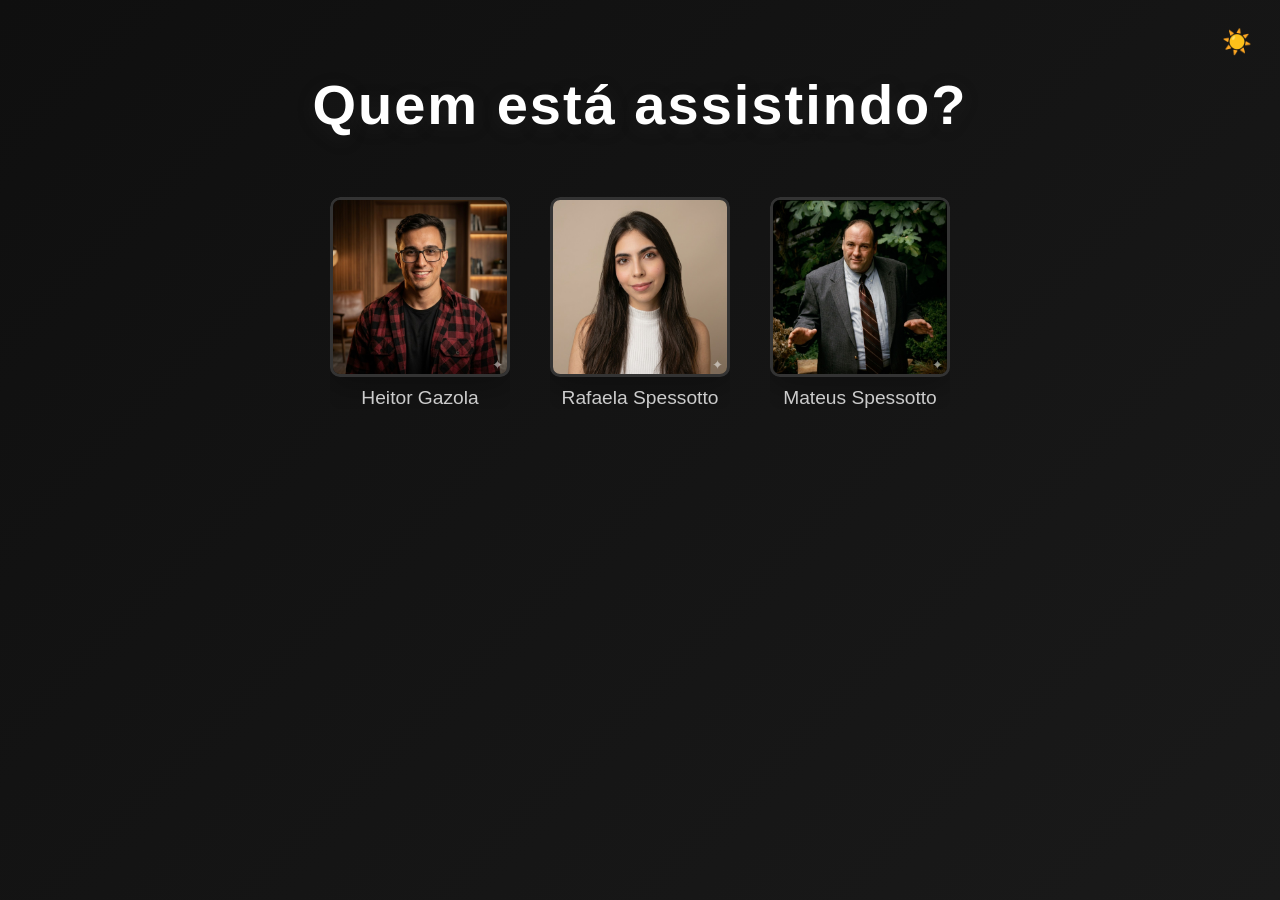
<file: index.html>
<!DOCTYPE html>
<html lang="pt-br">
<head>
    <meta charset="UTF-8">
    <meta name="viewport" content="width=device-width, initial-scale=1.0">
    <title>Netflix - Quem está assistindo?</title>
    <link rel="preconnect" href="https://fonts.googleapis.com">
    <link rel="preconnect" href="https://fonts.gstatic.com" crossorigin>
    <link href="https://fonts.googleapis.com/css2?family=Roboto:wght@400;700&display=swap" rel="stylesheet">
    <link rel="stylesheet" href="style.css">
</head>
<body>
    <main>
        <header>
            <button id="themeToggle" class="theme-toggle" aria-label="Alternar tema">
                <span class="theme-icon">🌙</span>
            </button>
            <h1>Quem está assistindo?</h1>
        </header>

        <section class="profiles"> 
            <ul>
                <li class="profile">
                    <a href="catalogo/catalogo.html?perfil=Heitor%20Gazola&foto=assets/perfil1.jpg" class="perfil">
                        <article>
                            <figure>
                                <img src="assets/perfil1.jpg" alt="Foto de perfil de um homem jovem sorridente, usando óculos de armação preta e camisa xadrez vermelha em um escritório aconchegante.">
                                <figcaption>Heitor Gazola </figcaption>
                            </figure>
                        </article>
                    </a>
                </li>

                <li class="profile">
                    <a href="catalogo/catalogo.html?perfil=Rafaela%20Spessotto&foto=assets/perfil2.jpg" class="perfil">
                        <article>
                            <figure>
                                <img src="assets/perfil2.jpg" alt="Foto de perfil de uma mulher jovem com cabelos longos escuros, usando blusa branca de gola alta contra um fundo bege.">
                                <figcaption>Rafaela Spessotto</figcaption>
                            </figure>
                        </article>
                    </a>
                </li>

                <li class="profile">
                    <a href="catalogo/catalogo.html?perfil=Mateus%20Spessotto&foto=assets/perfil3.jpeg" class="perfil">
                        <article>
                            <figure>
                                <img src="assets/perfil3.jpeg" alt="Foto de perfil de um homem jovem com cabelo curto e barba, usando camiseta cinza contra um fundo azul claro.">
                                <figcaption>Mateus Spessotto</figcaption>
                            </figure>
                        </article>
                    </a>
                </li>
            </ul>
        </section>








        </div>
















    </main>
    <script src="script.js"></script>
</body>
</html>
</file>
<file: style.css>
* {
    /* Remove espaçamento padrão dos elementos */
    margin: 0;
    /* Remove espaçamento interno padrão dos elementos */
    padding: 0;
    /* Inclui padding e border na largura total do elemento */
    box-sizing: border-box;
}

/* Variáveis CSS para Tema Escuro */
html[data-theme="dark"] {
    /* Cor de fundo escuro */
    --bg-primary: #0f0f0f;
    --bg-secondary: #1a1a1a;
    /* Cores do texto */
    --text-primary: #ffffff;
    --text-secondary: #cccccc;
    /* Cores das bordas */
    --border-color: #333333;
    --border-hover: #ffffff22;
}

/* Variáveis CSS para Tema Claro */
html[data-theme="light"] {
    /* Cor de fundo claro */
    --bg-primary: #f5f5f5;
    --bg-secondary: #ffffff;
    /* Cores do texto */
    --text-primary: #1a1a1a;
    --text-secondary: #555555;
    /* Cores das bordas */
    --border-color: #e0e0e0;
    --border-hover: #1a1a1a22;
}

body {
    /* Define a fonte padrão do site */
    font-family: 'Segoe UI', Tahoma, Geneva, Verdana, sans-serif;
    /* Cria um gradiente de fundo usando variáveis */
    background: linear-gradient(135deg, var(--bg-primary) 0%, var(--bg-secondary) 100%);
    /* Define a cor do texto usando variável */
    color: var(--text-primary);
    /* Garante que o body ocupe toda a altura da janela */
    min-height: 100vh;
    /* Transição suave entre temas */
    transition: background 0.3s ease, color 0.3s ease;
}

main {
    margin-top: 5rem;
    /* Espaçamento interno do topo e da lateral */
    padding: 40px 20px;
    /* Limita a largura máxima para melhorar a leitura */
    max-width: 1200px;
    /* Centraliza o elemento (margin auto nas laterais) */
    margin: 0 auto;
}

/* Header */
header {            
    margin-top: 2rem;
    /* Centraliza o conteúdo horizontalmente */
    text-align: center;
    /* Espaço abaixo do header */
    margin-bottom: 60px;
    /* Posição relativa para o botão absoluto */
    position: relative;
}

/* Botão de Alternância de Tema */
.theme-toggle {
    /* Remove estilo padrão do botão */
    background: none;
    border: none;
    /* Cursor de pointer */
    cursor: pointer;
    /* Tamanho do botão */
    font-size: 1.5rem;
    /* Padding para maior área clicável */
    padding: 8px;
    /* Posição fixa no canto superior direito da tela */
    position: fixed;
    top: 20px;
    right: 20px;
    /* Z-index para ficar acima de outros elementos */
    z-index: 1000;
    /* Transição suave */
    transition: transform 0.3s ease;
}

.theme-toggle:hover {
    /* Rotaciona o ícone ao passar o mouse */
    transform: rotate(20deg) scale(1.1);
}

header h1 {
    /* Define o tamanho da fonte | 1rem = 16px, então 3.5rem = 56px */
    font-size: 3.5rem;
    /* Define o peso/espessura da fonte (700 = negrito) */
    font-weight: 700;
    /* Aumenta o espaço entre as letras */
    letter-spacing: 2px;
    /* Adiciona uma sombra ao texto com cor avermelhada */
    text-shadow: 0 4px 20px rgba(79, 77, 77, 0.158);
    /* Define a cor do texto usando variável */
    color: var(--text-primary);
    /* Espaço abaixo do título */
    margin-bottom: 20px;
    /* Transição suave entre temas */
    transition: color 0.3s ease;
}

/* Profiles Section */
.profiles {
    /* Contexto para os itens internos */
    margin-top: 50px;
}

.profiles ul {
    /* Remove o estilo padrão da lista */
    list-style: none;
    /* Habilita o layout em grid (tabela flexível) */
    display: grid;
    /* Cria colunas que se adaptam responsivamente, com tamanho fixo para manter juntos */
    grid-template-columns: repeat(auto-fit, minmax(200px, 200px));
    /* Espaço reduzido entre os itens do grid para deixá-los mais próximos */
    gap: 20px;
    /* Centraliza os itens dentro do grid */
    justify-items: center;
    /* Centraliza todo o grid na horizontalmente */
    justify-content: center;
}

/* Profile Card */
.profile {
    /* Muda o cursor para mão ao passar sobre o elemento */
    cursor: pointer;
    /* Suaviza todas as mudanças de propriedade em 0.3s */
    transition: all 0.3s cubic-bezier(0.25, 0.46, 0.45, 0.94);
    /* Centraliza o conteúdo horizontalmente */
    text-align: center;
}

/* Link do Perfil */
.perfil {
    /* Remove o sublinhado padrão dos links */
    text-decoration: none;
    /* Define a cor do link como herança (usa a cor padrão) */
    color: inherit;
}

.profile:hover {
    /* Aumenta o tamanho do elemento em 5% ao passar o mouse */
    transform: scale(1.05);
}

.profile figure {
    /* Remove a margem padrão da tag figure */
    margin: 0;
    /* Posiciona o elemento de forma relativa para contexto */
    position: relative;
    /* Esconde o conteúdo que ultrapassa o limite do elemento */
    overflow: hidden;
    /* Arredonda os cantos do elemento */
    border-radius: 10px;
}

.profile img {
    /* Define a largura da imagem */
    width: 180px;
    /* Define a altura da imagem */
    height: 180px;
    /* Faz a imagem preencher o espaço mantendo a proporção */
    object-fit: cover;
    /* Exibe o elemento como bloco (remove espaços em branco) */
    display: block;
    /* Arredonda os cantos da imagem */
    border-radius: 10px;
    /* Adiciona uma borda usando variável */
    border: 3px solid var(--border-color);
    /* Suaviza as mudanças ao passar o mouse */
    transition: all 0.4s ease;
    /* Adiciona sombra ao redor da imagem */
    box-shadow: 0 8px 32px rgba(0, 0, 0, 0.3);
}

.profile:hover img {
    /* Muda a cor da borda usando variável ao passar o mouse */
    border-color: var(--border-hover);
    /* Aumenta o brilho da imagem em 10% */
    filter: brightness(1.1);
}

figcaption {
    /* Espaço acima do texto da legenda */
    margin-top: 10px;
    /* Define o tamanho da fonte da legenda */
    font-size: 1.2rem;
    /* Define a cor da legenda usando variável */
    color: var(--text-secondary);
    /* Transição suave entre temas */
    transition: color 0.3s ease;
}

/* Responsividade para tablets (768px ou menos) */
@media (max-width: 768px) {
    main {
        /* Reduz o margin-top para tablets */
        margin-top: 5rem;
    }
    /* Reduz o tamanho do título para telas menores */
    header h1 {
        font-size: 2.5rem;
    }

    /* Ajusta as colunas para telas menores */
    .profiles ul {
        grid-template-columns: repeat(auto-fit, minmax(150px, 1fr));
        gap: 15px;
    }

    /* Reduz o tamanho das imagens */
    .profile img {
        width: 150px;
        height: 150px;
    }

    /* Reduz o padding para screens menores */
    main {
        padding: 30px 15px;
    }
}

/* Responsividade para celulares (480px ou menos) */
@media (max-width: 480px) {

    main {
        /* Reduz o padding para celulares */
        margin-top: 5rem;
    }


    /* Reduz ainda mais o tamanho do título para celulares */
    header h1 {
        font-size: 2rem;
    }

    /* Ajusta as colunas para celulares */
    .profiles ul {
        grid-template-columns: repeat(auto-fit, minmax(120px, 1fr));
        gap: 10px;
    }

    /* Reduz bastante o tamanho das imagens para economizar espaço */
    .profile img {
        width: 120px;
        height: 120px;
    }

    /* Reduz ao máximo o padding para celulares */
    main {
        padding: 20px 10px;
    }
}
</file>
